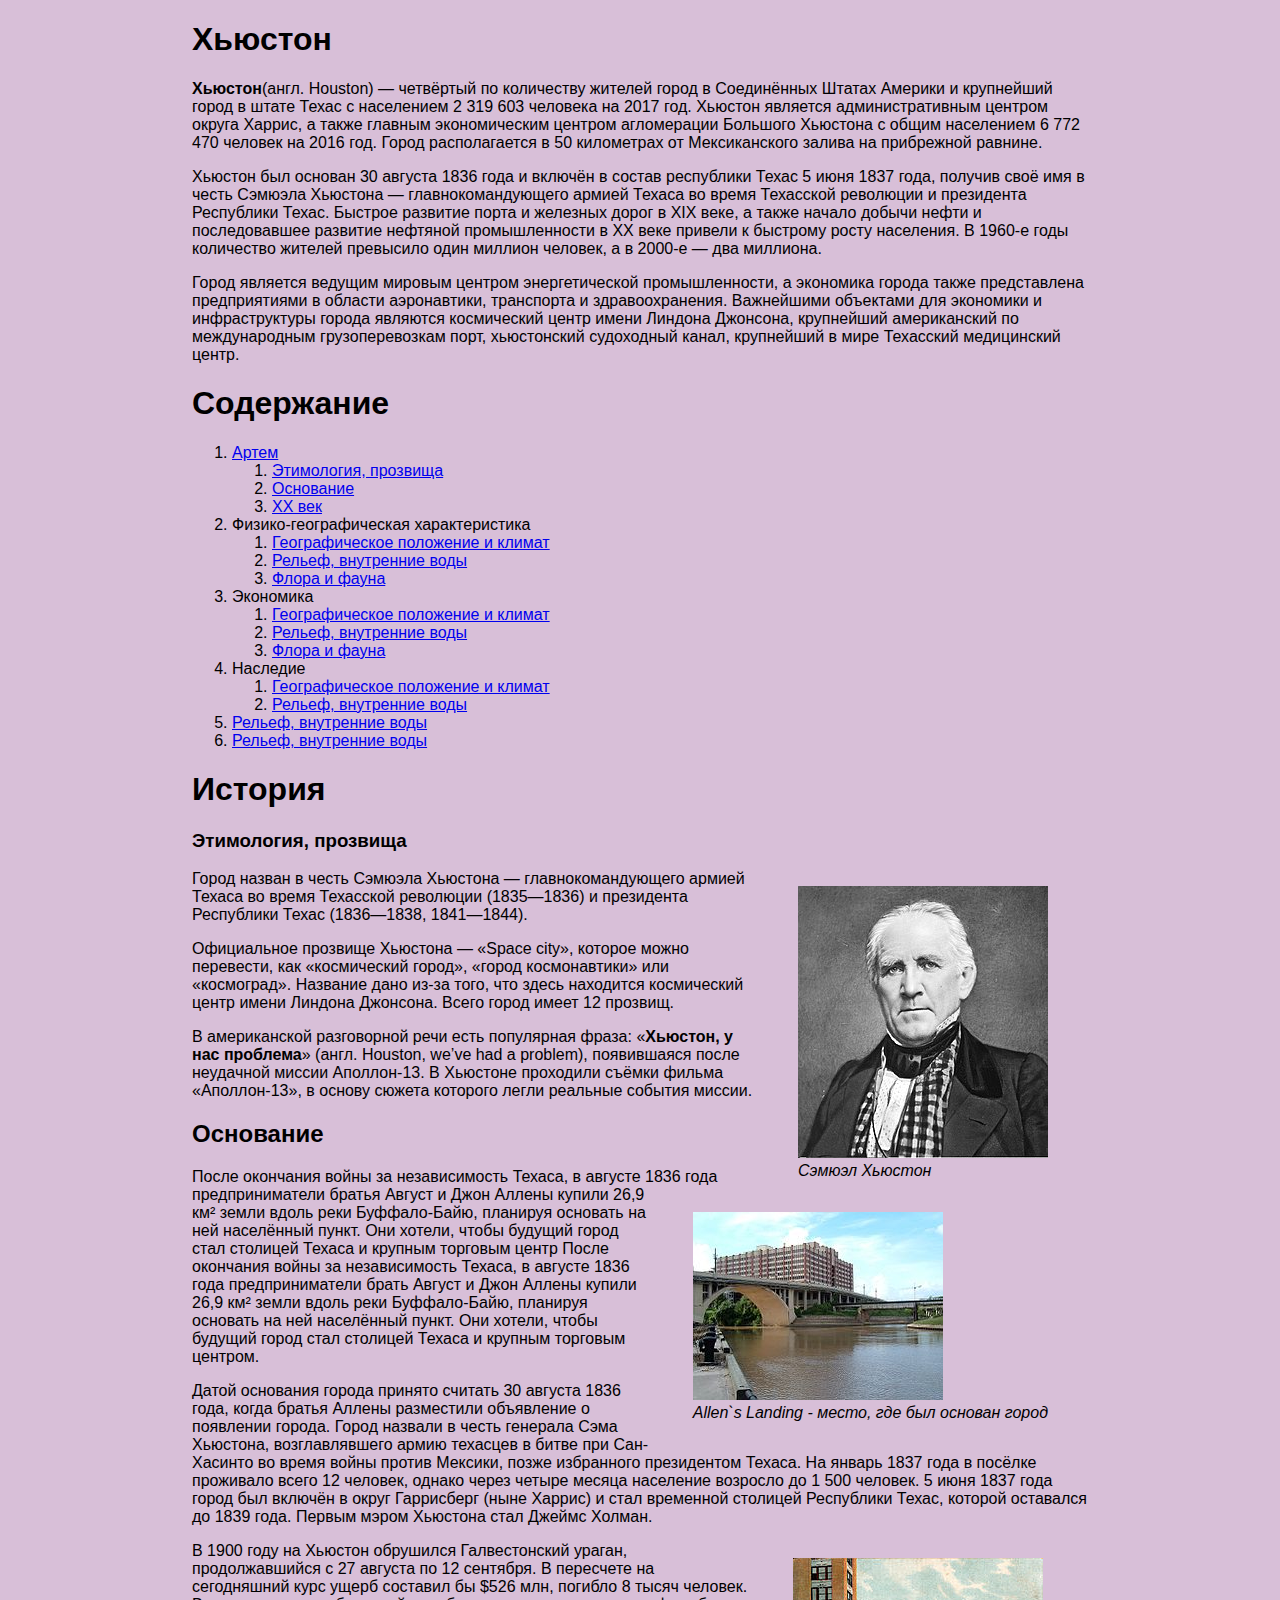
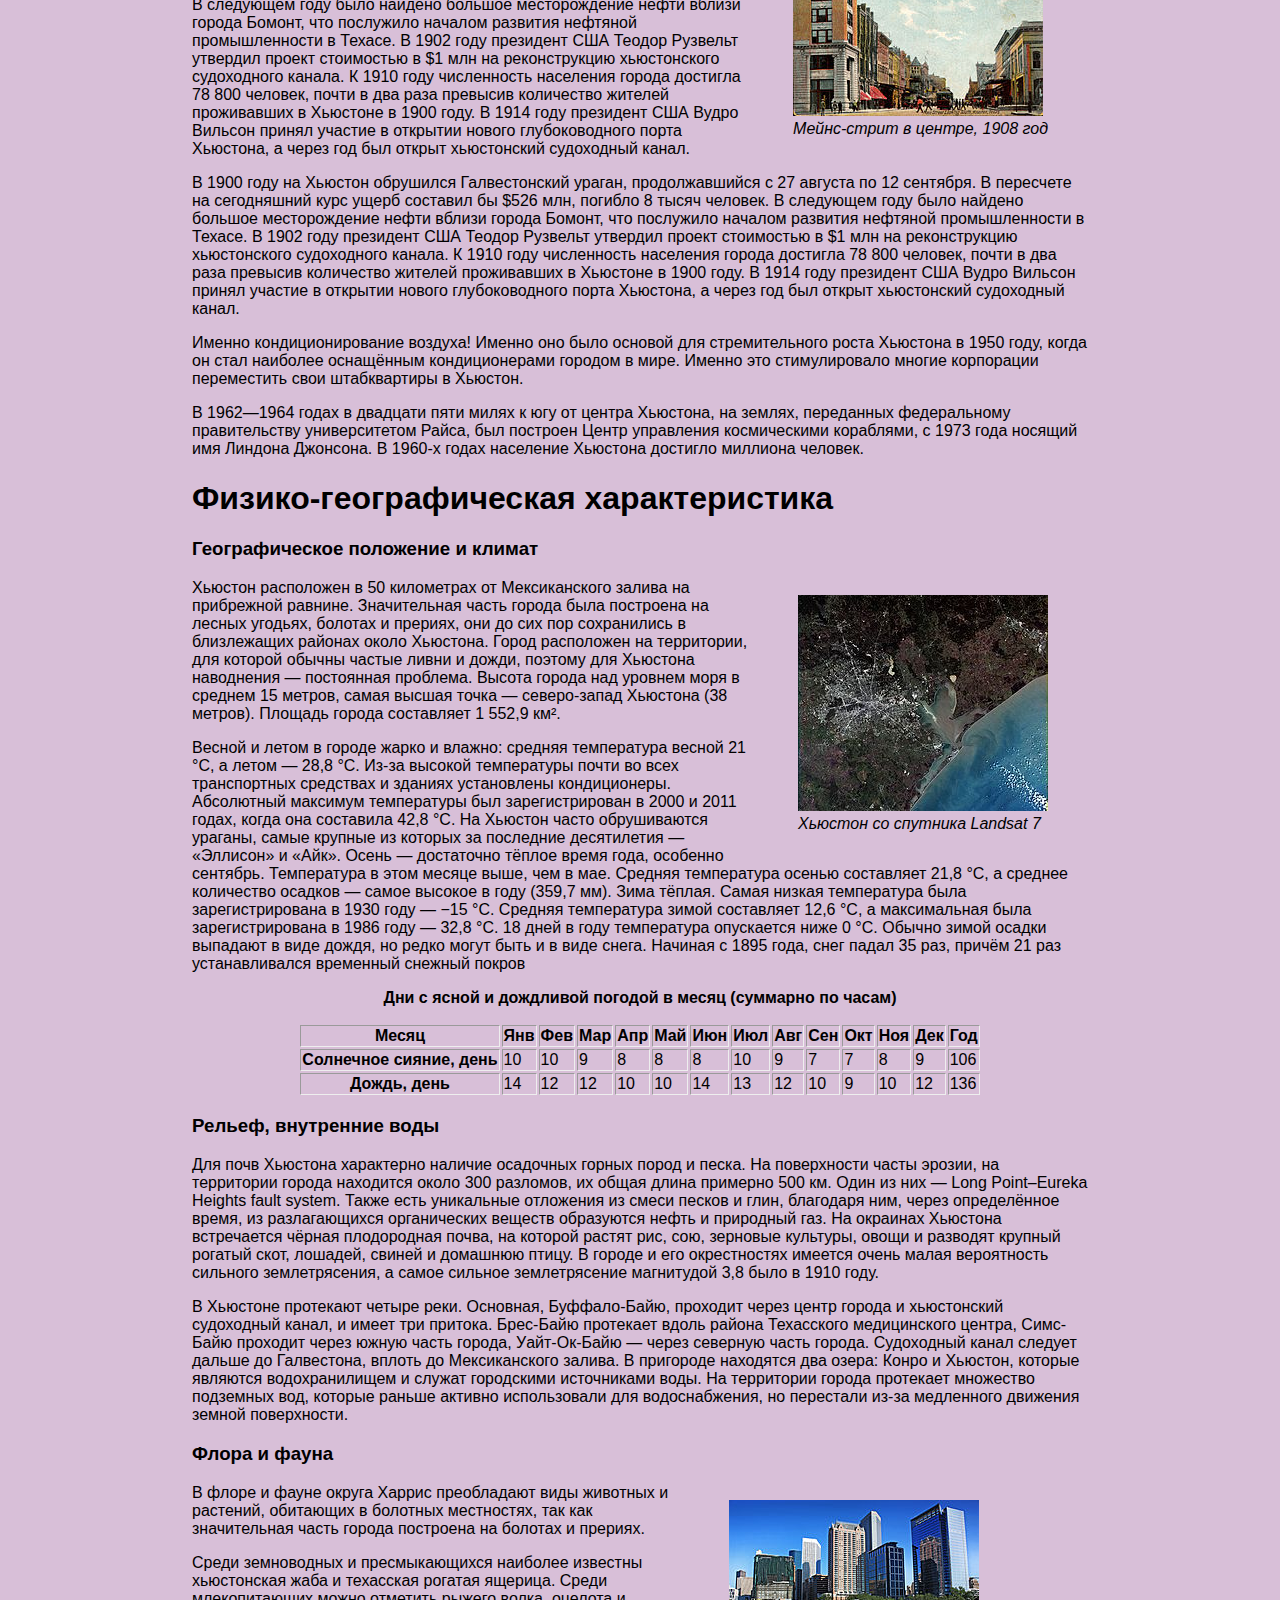
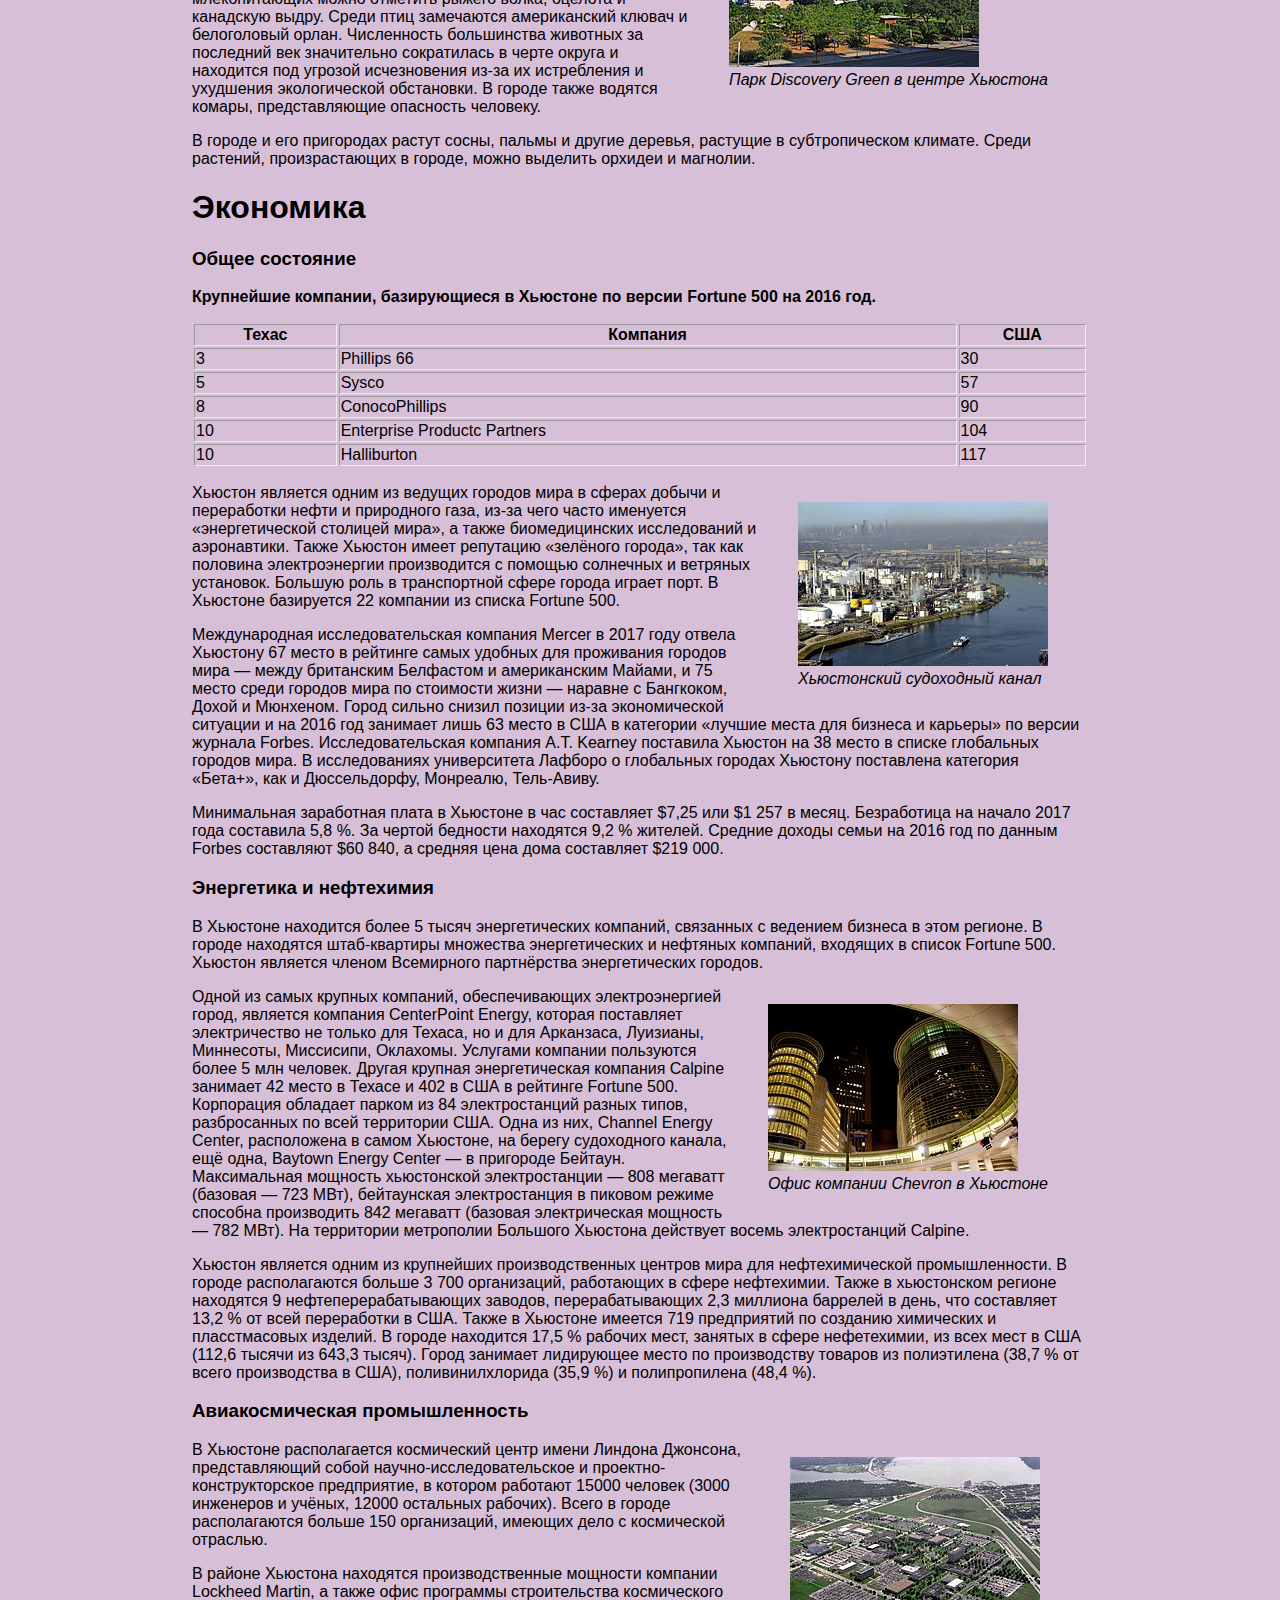
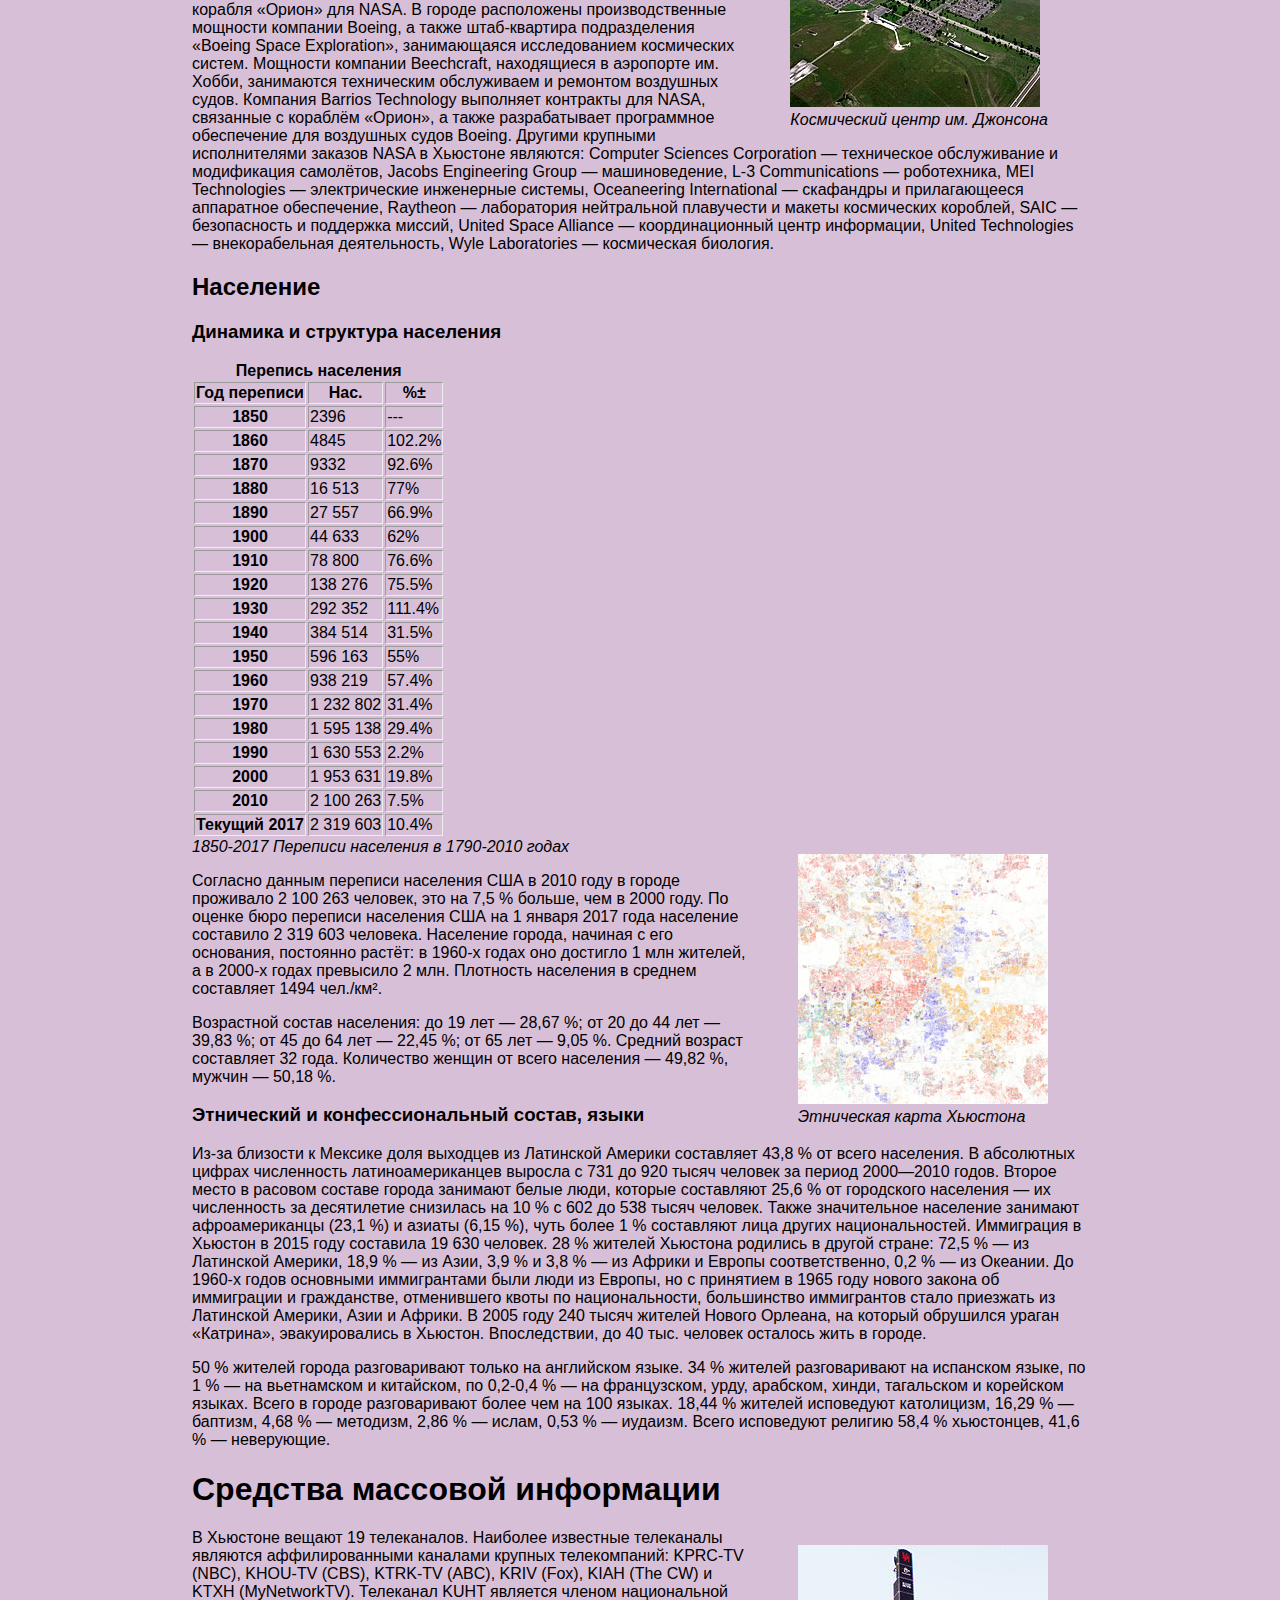
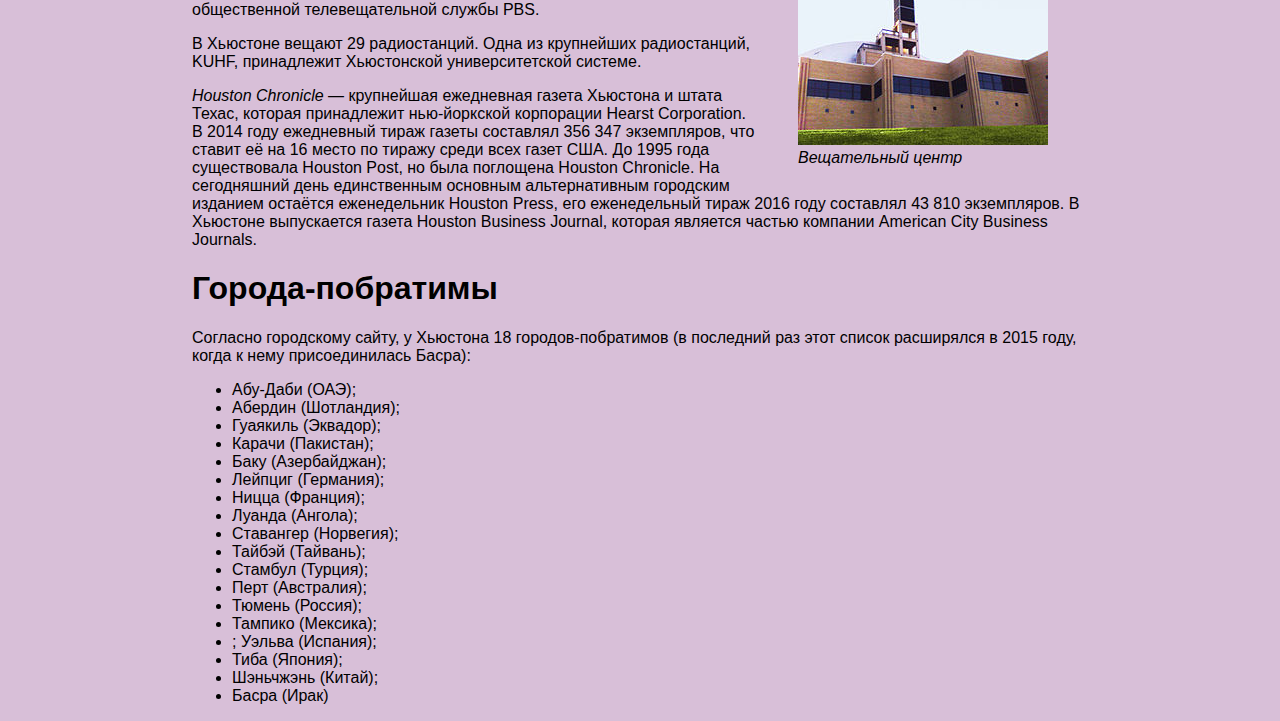
<file: index.html>
<!DOCTYPE html>
<html lang="ru">
  <head>
    <meta charset="UTF-8" />
    <meta http-equiv="X-UA-Compatible" content="IE=edge" />
    <meta name="viewport" content="width=device-width, initial-scale=1.0" />
    <title>Хьюстон</title>
    <link rel="stylesheet" href="style.css" />
  </head>
  <body>
    <div class="homework">
      <div class="firstPage">
        <h1>Хьюстон</h1>
        <p>
          <b>Хьюстон</b>(англ. Houston) — четвёртый по количеству жителей город
          в Соединённых Штатах Америки и крупнейший город в штате Техас с
          населением 2 319 603 человека на 2017 год. Хьюстон является
          административным центром округа Харрис, а также главным экономическим
          центром агломерации Большого Хьюстона с общим населением 6 772 470
          человек на 2016 год. Город располагается в 50 километрах от
          Мексиканского залива на прибрежной равнине.
        </p>
        <p>
          Хьюстон был основан 30 августа 1836 года и включён в состав республики
          Техас 5 июня 1837 года, получив своё имя в честь Сэмюэла Хьюстона —
          главнокомандующего армией Техаса во время Техасской революции и
          президента Республики Техас. Быстрое развитие порта и железных дорог в
          XIX веке, а также начало добычи нефти и последовавшее развитие
          нефтяной промышленности в XX веке привели к быстрому росту населения.
          В 1960-е годы количество жителей превысило один миллион человек, а в
          2000-е — два миллиона.
        </p>
        <p>
          Город является ведущим мировым центром энергетической промышленности,
          а экономика города также представлена предприятиями в области
          аэронавтики, транспорта и здравоохранения. Важнейшими объектами для
          экономики и инфраструктуры города являются космический центр имени
          Линдона Джонсона, крупнейший американский по международным
          грузоперевозкам порт, хьюстонский судоходный канал, крупнейший в мире
          Техасский медицинский центр.
        </p>
      </div>

      <div class="content">
        <h1>Содержание</h1>
        <ol>
          <li><a href="https://history.com" target="_blank">Артем</a></li>
          <ol>
            <li>
              <a href="https://history.com" target="_blank"
                >Этимология, прозвища</a
              >
            </li>
            <li><a href="https://history.com" target="_blank">Основание</a></li>
            <li><a href="https://history.com" target="_blank">ХХ век</a></li>
          </ol>
          <li>Физико-географическая характеристика</li>
          <ol>
            <li>
              <a href="https://history.com" target="_blank"
                >Географическое положение и климат</a
              >
            </li>
            <li>
              <a href="https://history.com" target="_blank"
                >Рельеф, внутренние воды</a
              >
            </li>
            <li>
              <a href="https://history.com" target="_blank">Флора и фауна</a>
            </li>
          </ol>
          <li>Экономика</li>
          <ol>
            <li>
              <a href="https://history.com" target="_blank"
                >Географическое положение и климат</a
              >
            </li>
            <li>
              <a href="https://history.com" target="_blank"
                >Рельеф, внутренние воды</a
              >
            </li>
            <li>
              <a href="https://history.com" target="_blank">Флора и фауна</a>
            </li>
          </ol>
          <li>Наследие</li>
          <ol>
            <li>
              <a href="https://history.com" target="_blank"
                >Географическое положение и климат</a
              >
            </li>
            <li>
              <a href="https://history.com" target="_blank"
                >Рельеф, внутренние воды</a
              >
            </li>
          </ol>

          <li>
            <a href="https://history.com" target="_blank"
              >Рельеф, внутренние воды</a
            >
          </li>
          <li>
            <a href="https://history.com" target="_blank"
              >Рельеф, внутренние воды</a
            >
          </li>
        </ol>
      </div>

      <div class="History">
        <h1>История</h1>
        <h3>Этимология, прозвища</h3>
        <figure class="oneph"><img
          class="ph"
          src="ph/Sam_Houston_portrait.jpg"
          alt="photo"
        />
        <figcaption><em>Сэмюэл Хьюстон</em></figcaption>    
      </figure>
        <p>
          Город назван в честь Сэмюэла Хьюстона — главнокомандующего армией
          Техаса во время Техасской революции (1835—1836) и президента
          Республики Техас (1836—1838, 1841—1844).
        </p>
        <p>
          Официальное прозвище Хьюстона — «Space city», которое можно перевести,
          как «космический город», «город космонавтики» или «космоград».
          Название дано из-за того, что здесь находится космический центр имени
          Линдона Джонсона. Всего город имеет 12 прозвищ.
        </p>
        <p>
          В американской разговорной речи есть популярная фраза: «<b
            >Хьюстон, у нас проблема</b
          >» (англ. Houston, we’ve had a problem), появившаяся после неудачной
          миссии Аполлон-13. В Хьюстоне проходили съёмки фильма «Аполлон-13», в
          основу сюжета которого легли реальные события миссии.
        </p>
        <h2>Основание</h2>
      </div>
      <div class="foundation">
        <figure class="twoph">
        <img class="ph" src="ph/foundation.jpg" alt="photo"/>
        <figcaption><em>Allen`s Landing - место, где был основан город</em></figcaption>
        </figure>
        <p>
          После окончания войны за независимость Техаса, в августе 1836 года
          предприниматели братья Август и Джон Аллены купили 26,9 км² земли
          вдоль реки Буффало-Байю, планируя основать на ней населённый пункт.
          Они хотели, чтобы будущий город стал столицей Техаса и крупным
          торговым центр
            После окончания войны за независимость Техаса, в августе 1836 года
            предприниматели брать Август и Джон Аллены купили 26,9 км² земли
            вдоль реки Буффало-Байю, планируя основать на ней населённый пункт.
            Они хотели, чтобы будущий город стал столицей Техаса и крупным
            торговым центром.
        </p>
        <p> 
          Датой основания города принято считать 30 августа 1836 года, когда
          братья Аллены разместили объявление о появлении города. Город назвали
          в честь генерала Сэма Хьюстона, возглавлявшего армию техасцев в битве
          при Сан-Хасинто во время войны против Мексики, позже избранного
          президентом Техаса. На январь 1837 года в посёлке проживало всего 12
          человек, однако через четыре месяца население возросло до 1 500
          человек. 5 июня 1837 года город был включён в округ Гаррисберг (ныне
          Харрис) и стал временной столицей Республики Техас, которой оставался
          до 1839 года. Первым мэром Хьюстона стал Джеймс Холман.
        </p>
      </div>
      <div class="century">
        <figure class="threeph">
        <img class="ph" src="ph/mainstreet.jpg" alt="photo"/>
        <figcaption><em>Мейнс-стрит в центре, 1908 год</em></figcaption>
        </figure> 
        <p>
          В 1900 году на Хьюстон обрушился Галвестонский ураган, продолжавшийся
          с 27 августа по 12 сентября. В пересчете на сегодняшний курс ущерб
          составил бы $526 млн, погибло 8 тысяч человек. В следующем году было
          найдено большое месторождение нефти вблизи города Бомонт, что
          послужило началом развития нефтяной промышленности в Техасе. В 1902
          году президент США Теодор Рузвельт утвердил проект стоимостью в $1 млн
          на реконструкцию хьюстонского судоходного канала. К 1910 году
          численность населения города достигла 78 800 человек, почти в два раза
          превысив количество жителей проживавших в Хьюстоне в 1900 году. В 1914
          году президент США Вудро Вильсон принял участие в открытии нового
          глубоководного порта Хьюстона, а через год был открыт хьюстонский
          судоходный канал.
        </p>
        <p>
          В 1900 году на Хьюстон обрушился Галвестонский ураган, продолжавшийся
          с 27 августа по 12 сентября. В пересчете на сегодняшний курс ущерб
          составил бы $526 млн, погибло 8 тысяч человек. В следующем году было
          найдено большое месторождение нефти вблизи города Бомонт, что
          послужило началом развития нефтяной промышленности в Техасе. В 1902
          году президент США Теодор Рузвельт утвердил проект стоимостью в $1 млн
          на реконструкцию хьюстонского судоходного канала. К 1910 году
          численность населения города достигла 78 800 человек, почти в два раза
          превысив количество жителей проживавших в Хьюстоне в 1900 году. В 1914
          году президент США Вудро Вильсон принял участие в открытии нового
          глубоководного порта Хьюстона, а через год был открыт хьюстонский
          судоходный канал.
        </p>
        <p>
          Именно кондиционирование воздуха! Именно оно было основой для
          стремительного роста Хьюстона в 1950 году, когда он стал наиболее
          оснащённым кондиционерами городом в мире. Именно это стимулировало
          многие корпорации переместить свои штабквартиры в Хьюстон.
        </p>
        <p>
          В 1962—1964 годах в двадцати пяти милях к югу от центра Хьюстона, на
          землях, переданных федеральному правительству университетом Райса, был
          построен Центр управления космическими кораблями, с 1973 года носящий
          имя Линдона Джонсона. В 1960-х годах население Хьюстона достигло
          миллиона человек.
        </p>
      </div>
      <div>
        <h1>Физико-географическая характеристика</h1>
        <h3>Географическое положение и климат</h3>
        <figure class="fourph">
        <img class="ph" src="ph/landast7.jpg" alt="photo"/>
        <figcaption><em>Хьюстон со спутника Landsat 7</em></figcaption>
        </figure>
        <p>
          Хьюстон расположен в 50 километрах от Мексиканского залива на
          прибрежной равнине. Значительная часть города была построена на лесных
          угодьях, болотах и прериях, они до сих пор сохранились в близлежащих
          районах около Хьюстона. Город расположен на территории, для которой
          обычны частые ливни и дожди, поэтому для Хьюстона наводнения —
          постоянная проблема. Высота города над уровнем моря в среднем 15
          метров, самая высшая точка — северо-запад Хьюстона (38 метров).
          Площадь города составляет 1 552,9 км².
        </p>
        <p>
          Весной и летом в городе жарко и влажно: средняя температура весной 21
          °C, а летом — 28,8 °C. Из-за высокой температуры почти во всех
          транспортных средствах и зданиях установлены кондиционеры. Абсолютный
          максимум температуры был зарегистрирован в 2000 и 2011 годах, когда
          она составила 42,8 °C. На Хьюстон часто обрушиваются ураганы, самые
          крупные из которых за последние десятилетия — «Эллисон» и «Айк». Осень
          — достаточно тёплое время года, особенно сентябрь. Температура в этом
          месяце выше, чем в мае. Средняя температура осенью составляет 21,8 °C,
          а среднее количество осадков — самое высокое в году (359,7 мм). Зима
          тёплая. Самая низкая температура была зарегистрирована в 1930 году —
          −15 °C. Средняя температура зимой составляет 12,6 °C, а максимальная
          была зарегистрирована в 1986 году — 32,8 °C. 18 дней в году
          температура опускается ниже 0 °C. Обычно зимой осадки выпадают в виде
          дождя, но редко могут быть и в виде снега. Начиная с 1895 года, снег
          падал 35 раз, причём 21 раз устанавливался временный снежный покров
        </p>
      </div>
      <div class="table">
        <p align="center">
          <b>Дни с ясной и дождливой погодой в месяц (суммарно по часам)</b>
        </p>
        <table align="center" border="1">
          <tr>
            <th>Месяц</th>
            <th>Янв</th>
            <th>Фев</th>
            <th>Мар</th>
            <th>Апр</th>
            <th>Май</th>
            <th>Июн</th>
            <th>Июл</th>
            <th>Авг</th>
            <th>Сен</th>
            <th>Окт</th>
            <th>Ноя</th>
            <th>Дек</th>
            <th>Год</th>
          </tr>
          <tr>
            <th>Солнечное сияние, день</th>
            <td>10</td>
            <td>10</td>
            <td>9</td>
            <td>8</td>
            <td>8</td>
            <td>8</td>
            <td>10</td>
            <td>9</td>
            <td>7</td>
            <td>7</td>
            <td>8</td>
            <td>9</td>
            <td>106</td>
          </tr>
          <tr>
            <th>Дождь, день</th>
            <td>14</td>
            <td>12</td>
            <td>12</td>
            <td>10</td>
            <td>10</td>
            <td>14</td>
            <td>13</td>
            <td>12</td>
            <td>10</td>
            <td>9</td>
            <td>10</td>
            <td>12</td>
            <td>136</td>
          </tr>
        </table>
      </div>
      <div class="relief">
        <h3>Рельеф, внутренние воды</h3>
        <p>
          Для почв Хьюстона характерно наличие осадочных горных пород и песка.
          На поверхности часты эрозии, на территории города находится около 300
          разломов, их общая длина примерно 500 км. Один из них — Long
          Point–Eureka Heights fault system. Также есть уникальные отложения из
          смеси песков и глин, благодаря ним, через определённое время, из
          разлагающихся органических веществ образуются нефть и природный газ.
          На окраинах Хьюстона встречается чёрная плодородная почва, на которой
          растят рис, сою, зерновые культуры, овощи и разводят крупный рогатый
          скот, лошадей, свиней и домашнюю птицу. В городе и его окрестностях
          имеется очень малая вероятность сильного землетрясения, а самое
          сильное землетрясение магнитудой 3,8 было в 1910 году.
        </p>
        <p>
          В Хьюстоне протекают четыре реки. Основная, Буффало-Байю, проходит
          через центр города и хьюстонский судоходный канал, и имеет три
          притока. Брес-Байю протекает вдоль района Техасского медицинского
          центра, Симс-Байю проходит через южную часть города, Уайт-Ок-Байю —
          через северную часть города. Судоходный канал следует дальше до
          Галвестона, вплоть до Мексиканского залива. В пригороде находятся два
          озера: Конро и Хьюстон, которые являются водохранилищем и служат
          городскими источниками воды. На территории города протекает множество
          подземных вод, которые раньше активно использовали для водоснабжения,
          но перестали из-за медленного движения земной поверхности.
        </p>
      </div>
      <div class="flora">
        <h3>Флора и фауна</h3>
        <figure class="fiveph">
        <img class="ph" src="ph/Discovery_green.jpg" alt="photo"/>
        <figcaption><em>Парк Discovery Green в центре Хьюстона</em></figcaption>
        </figure>
        <p>
          В флоре и фауне округа Харрис преобладают виды животных и растений,
          обитающих в болотных местностях, так как значительная часть города
          построена на болотах и прериях.
        </p>
        <p>
          Среди земноводных и пресмыкающихся наиболее известны хьюстонская жаба
          и техасская рогатая ящерица. Среди млекопитающих можно отметить рыжего
          волка, оцелота и канадскую выдру. Среди птиц замечаются американский
          клювач и белоголовый орлан. Численность большинства животных за
          последний век значительно сократилась в черте округа и находится под
          угрозой исчезновения из-за их истребления и ухудшения экологической
          обстановки. В городе также водятся комары, представляющие опасность
          человеку.
        </p>
        <p>
          В городе и его пригородах растут сосны, пальмы и другие деревья,
          растущие в субтропическом климате. Среди растений, произрастающих в
          городе, можно выделить орхидеи и магнолии.
        </p>
      </div>
      <div class="Economy">
        <h1>Экономика</h1>
        <h3>Общее состояние</h3>
        <p>
          <b
            >Крупнейшие компании, базирующиеся в Хьюстоне по версии Fortune 500
            на 2016 год.</b
          >
        </p>
        <div class="tab">
          <table width="100%" border="1">
            <tr>
              <th>Техас</th>
              <th>Компания</th>
              <th>США</th>
            </tr>
            <tr>
              <td>3</td>
              <td>Phillips 66</td>
              <td>30</td>
            </tr>
            <tr>
              <td>5</td>
              <td>Sysco</td>
              <td>57</td>
            </tr>
            <tr>
              <td>8</td>
              <td>ConocoPhillips</td>
              <td>90</td>
            </tr>
            <tr>
              <td>10</td>
              <td>Enterprise Productc Partners</td>
              <td>104</td>
            </tr>
            <tr>
              <td>10</td>
              <td>Halliburton</td>
              <td>117</td>
            </tr>
          </table>
        </div>
      </div>
      <figure class="sixph">
      <br /><img class="ph" src="ph/Houston_Ship_Channel.jpg" alt="photo"/>
      <figcaption><em>Хьюстонский судоходный канал</em></figcaption>
      </figure>
      <p>
        Хьюстон является одним из ведущих городов мира в сферах добычи и
        переработки нефти и природного газа, из-за чего часто именуется
        «энергетической столицей мира», а также биомедицинских исследований и
        аэронавтики. Также Хьюстон имеет репутацию «зелёного города», так как
        половина электроэнергии производится с помощью солнечных и ветряных
        установок. Большую роль в транспортной сфере города играет порт. В
        Хьюстоне базируется 22 компании из списка Fortune 500.
      </p>
      <p>
        Международная исследовательская компания Mercer в 2017 году отвела
        Хьюстону 67 место в рейтинге самых удобных для проживания городов мира —
        между британским Белфастом и американским Майами, и 75 место среди
        городов мира по стоимости жизни — наравне с Бангкоком, Дохой и Мюнхеном.
        Город сильно снизил позиции из-за экономической ситуации и на 2016 год
        занимает лишь 63 место в США в категории «лучшие места для бизнеса и
        карьеры» по версии журнала Forbes. Исследовательская компания A.T.
        Kearney поставила Хьюстон на 38 место в списке глобальных городов мира.
        В исследованиях университета Лафборо о глобальных городах Хьюстону
        поставлена категория «Бета+», как и Дюссельдорфу, Монреалю, Тель-Авиву.
      </p>
      <p>
        Минимальная заработная плата в Хьюстоне в час составляет $7,25 или $1
        257 в месяц. Безработица на начало 2017 года составила 5,8 %. За чертой
        бедности находятся 9,2 % жителей. Средние доходы семьи на 2016 год по
        данным Forbes составляют $60 840, а средняя цена дома составляет $219
        000.
      </p>
      <h3>Энергетика и нефтехимия</h3>
      <p>
        В Хьюстоне находится более 5 тысяч энергетических компаний, связанных с
        ведением бизнеса в этом регионе. В городе находятся штаб-квартиры
        множества энергетических и нефтяных компаний, входящих в список Fortune
        500. Хьюстон является членом Всемирного партнёрства энергетических
        городов.
      </p>
      <figure class="sevenph">
      <img class="ph" src="ph/Enron.jpg" alt="photo"/>
      <figcaption><em>Офис компании Chevron в Хьюстоне</em></figcaption>
      </figure>
      <p>
        Одной из самых крупных компаний, обеспечивающих электроэнергией город,
        является компания CenterPoint Energy, которая поставляет электричество
        не только для Техаса, но и для Арканзаса, Луизианы, Миннесоты,
        Миссисипи, Оклахомы. Услугами компании пользуются более 5 млн человек.
        Другая крупная энергетическая компания Calpine занимает 42 место в
        Техасе и 402 в США в рейтинге Fortune 500. Корпорация обладает парком из
        84 электростанций разных типов, разбросанных по всей территории США.
        Одна из них, Channel Energy Center, расположена в самом Хьюстоне, на
        берегу судоходного канала, ещё одна, Baytown Energy Center — в пригороде
        Бейтаун. Максимальная мощность хьюстонской электростанции — 808 мегаватт
        (базовая — 723 МВт), бейтаунская электростанция в пиковом режиме
        способна производить 842 мегаватт (базовая электрическая мощность — 782
        МВт). На территории метрополии Большого Хьюстона действует восемь
        электростанций Calpine.
      </p>
      <p>
        Хьюстон является одним из крупнейших производственных центров мира для
        нефтехимической промышленности. В городе располагаются больше 3 700
        организаций, работающих в сфере нефтехимии. Также в хьюстонском регионе
        находятся 9 нефтеперерабатывающих заводов, перерабатывающих 2,3 миллиона
        баррелей в день, что составляет 13,2 % от всей переработки в США. Также
        в Хьюстоне имеется 719 предприятий по созданию химических и
        пласстмасовых изделий. В городе находится 17,5 % рабочих мест, занятых в
        сфере нефетехимии, из всех мест в США (112,6 тысячи из 643,3 тысяч).
        Город занимает лидирующее место по производству товаров из полиэтилена
        (38,7 % от всего производства в США), поливинилхлорида (35,9 %) и
        полипропилена (48,4 %).
      </p>
      <h3>Авиакосмическая промышленность</h3>
      <figure class="eightph">
      <img class="ph" src="ph/Aerial.jpg" alt="photo"/>
      <figcaption><em>Космический центр им. Джонсона</em></figcaption>
      </figure>
      <p>
        В Хьюстоне располагается космический центр имени Линдона Джонсона,
        представляющий собой научно-исследовательское и проектно-конструкторское
        предприятие, в котором работают 15000 человек (3000 инженеров и учёных,
        12000 остальных рабочих). Всего в городе располагаются больше 150
        организаций, имеющих дело с космической отраслью.
      </p>
      <p>
        В районе Хьюстона находятся производственные мощности компании Lockheed
        Martin, а также офис программы строительства космического корабля
        «Орион» для NASA. В городе расположены производственные мощности
        компании Boeing, а также штаб-квартира подразделения «Boeing Space
        Exploration», занимающаяся исследованием космических систем. Мощности
        компании Beechcraft, находящиеся в аэропорте им. Хобби, занимаются
        техническим обслуживаем и ремонтом воздушных судов. Компания Barrios
        Technology выполняет контракты для NASA, связанные с кораблём «Орион», а
        также разрабатывает программное обеспечение для воздушных судов Boeing.
        Другими крупными исполнителями заказов NASA в Хьюстоне являются:
        Computer Sciences Corporation — техническое обслуживание и модификация
        самолётов, Jacobs Engineering Group — машиноведение, L-3 Communications
        — роботехника, MEI Technologies — электрические инженерные системы,
        Oceaneering International — скафандры и прилагающееся аппаратное
        обеспечение, Raytheon — лаборатория нейтральной плавучести и макеты
        космических короблей, SAIC — безопасность и поддержка миссий, United
        Space Alliance — координационный центр информации, United Technologies —
        внекорабельная деятельность, Wyle Laboratories — космическая биология.
      </p>
      <div class="people">
        <h2>Население</h2>
        <h3>Динамика и структура населения</h3>
        <table border="1px">
          <caption>
            <b>Перепись населения</b>
          </caption>
          <tr>
            <th>Год переписи</th>
            <th>Нас.</th>
            <th>%±</th>
          </tr>
          <tr>
            <th>1850</th>
            <td>2396</td>
            <td>---</td>
          </tr>
          <tr>
            <th>1860</th>
            <td>4845</td>
            <td>102.2%</td>
          </tr>
          <tr>
            <th>1870</th>
            <td>9332</td>
            <td>92.6%</td>
          </tr>
          <tr>
            <th>1880</th>
            <td>16 513</td>
            <td>77%</td>
          </tr>
          <tr>
            <th>1890</th>
            <td>27 557</td>
            <td>66.9%</td>
          </tr>
          <tr>
            <th>1900</th>
            <td>44 633</td>
            <td>62%</td>
          </tr>
          <tr>
            <th>1910</th>
            <td>78 800</td>
            <td>76.6%</td>
          </tr>
          <tr>
            <th>1920</th>
            <td>138 276</td>
            <td>75.5%</td>
          </tr>
          <tr>
            <th>1930</th>
            <td>292 352</td>
            <td>111.4%</td>
          </tr>
          <tr>
            <th>1940</th>
            <td>384 514</td>
            <td>31.5%</td>
          </tr>
          <tr>
            <th>1950</th>
            <td>596 163</td>
            <td>55%</td>
          </tr>
          <tr>
            <th>1960</th>
            <td>938 219</td>
            <td>57.4%</td>
          </tr>
          <tr>
            <th>1970</th>
            <td>1 232 802</td>
            <td>31.4%</td>
          </tr>
          <tr>
            <th>1980</th>
            <td>1 595 138</td>
            <td>29.4%</td>
          </tr>
          <tr>
            <th>1990</th>
            <td>1 630 553</td>
            <td>2.2%</td>
          </tr>
          <tr>
            <th>2000</th>
            <td>1 953 631</td>
            <td>19.8%</td>
          </tr>
          <tr>
            <th>2010</th>
            <td>2 100 263</td>
            <td>7.5%</td>
          </tr>
          <tr>
            <th>Текущий 2017</th>
            <td>2 319 603</td>
            <td>10.4%</td>
          </tr>
        </table>
      </div>
      <figure class="nineph">
      <img class="ph" src="ph/ethnicity.png" alt="photo"/>
      <figcaption><em>Этническая карта Хьюстона</em></figcaption>
      </figure>
      <figcaption><em>1850-2017 Переписи населения в 1790-2010 годах</em></figcaption>
      <p>
        Согласно данным переписи населения США в 2010 году в городе проживало 2
        100 263 человек, это на 7,5 % больше, чем в 2000 году. По оценке бюро
        переписи населения США на 1 января 2017 года население составило 2 319
        603 человека. Население города, начиная с его основания, постоянно
        растёт: в 1960-х годах оно достигло 1 млн жителей, а в 2000-х годах
        превысило 2 млн. Плотность населения в среднем составляет 1494 чел./км².
      </p>
      <p>
        Возрастной состав населения: до 19 лет — 28,67 %; от 20 до 44 лет —
        39,83 %; от 45 до 64 лет — 22,45 %; от 65 лет — 9,05 %. Средний возраст
        составляет 32 года. Количество женщин от всего населения — 49,82 %,
        мужчин — 50,18 %.
      </p>
      <h3>Этнический и конфессиональный состав, языки</h3>
      <p>
        Из-за близости к Мексике доля выходцев из Латинской Америки составляет
        43,8 % от всего населения. В абсолютных цифрах численность
        латиноамериканцев выросла с 731 до 920 тысяч человек за период 2000—2010
        годов. Второе место в расовом составе города занимают белые люди,
        которые составляют 25,6 % от городского населения — их численность за
        десятилетие снизилась на 10 % с 602 до 538 тысяч человек. Также
        значительное население занимают афроамериканцы (23,1 %) и азиаты (6,15
        %), чуть более 1 % составляют лица других национальностей. Иммиграция в
        Хьюстон в 2015 году составила 19 630 человек. 28 % жителей Хьюстона
        родились в другой стране: 72,5 % — из Латинской Америки, 18,9 % — из
        Азии, 3,9 % и 3,8 % — из Африки и Европы соответственно, 0,2 % — из
        Океании. До 1960-х годов основными иммигрантами были люди из Европы, но
        с принятием в 1965 году нового закона об иммиграции и гражданстве,
        отменившего квоты по национальности, большинство иммигрантов стало
        приезжать из Латинской Америки, Азии и Африки. В 2005 году 240 тысяч
        жителей Нового Орлеана, на который обрушился ураган «Катрина»,
        эвакуировались в Хьюстон. Впоследствии, до 40 тыс. человек осталось жить
        в городе.
      </p>
      <p>
        50 % жителей города разговаривают только на английском языке. 34 %
        жителей разговаривают на испанском языке, по 1 % — на вьетнамском и
        китайском, по 0,2-0,4 % — на французском, урду, арабском, хинди,
        тагальском и корейском языках. Всего в городе разговаривают более чем на
        100 языках. 18,44 % жителей исповедуют католицизм, 16,29 % — баптизм,
        4,68 % — методизм, 2,86 % — ислам, 0,53 % — иудаизм. Всего исповедуют
        религию 58,4 % хьюстонцев, 41,6 % — неверующие.
      </p>
      <div class="smi">
        <h1>Средства массовой информации</h1>
        <figure class="tenph">
        <img class="ph" src="ph/Melcher.jpg" alt="photo"/>
        <figcaption><em>Вещательный центр</em></figcaption>
        </figure>
        <p>
          В Хьюстоне вещают 19 телеканалов. Наиболее известные телеканалы
          являются аффилированными каналами крупных телекомпаний: KPRC-TV (NBC),
          KHOU-TV (CBS), KTRK-TV (ABC), KRIV (Fox), KIAH (The CW) и KTXH
          (MyNetworkTV). Телеканал KUHT является членом национальной
          общественной телевещательной службы PBS.
        </p>
        <p>
          В Хьюстоне вещают 29 радиостанций. Одна из крупнейших радиостанций,
          KUHF, принадлежит Хьюстонской университетской системе.
        </p>
        <p>
          <em>Houston Chronicle</em> — крупнейшая ежедневная газета Хьюстона и
          штата Техас, которая принадлежит нью-йоркской корпорации Hearst
          Corporation. В 2014 году ежедневный тираж газеты составлял 356 347
          экземпляров, что ставит её на 16 место по тиражу среди всех газет США.
          До 1995 года существовала Houston Post, но была поглощена Houston
          Chronicle. На сегодняшний день единственным основным альтернативным
          городским изданием остаётся еженедельник Houston Press, его
          еженедельный тираж 2016 году составлял 43 810 экземпляров. В Хьюстоне
          выпускается газета Houston Business Journal, которая является частью
          компании American City Business Journals.
        </p>
      </div>
      <div class="citybrother">
        <h1>Города-побратимы</h1>
        <p>
          Согласно городскому сайту, у Хьюстона 18 городов-побратимов (в
          последний раз этот список расширялся в 2015 году, когда к нему
          присоединилась Басра):
        </p>
        <ul>
          <li>Абу-Даби (ОАЭ);</li>
          <li>Абердин (Шотландия);</li>
          <li>Гуаякиль (Эквадор);</li>
          <li>Карачи (Пакистан);</li>
          <li>Баку (Азербайджан);</li>
          <li>Лейпциг (Германия);</li>
          <li>Ницца (Франция);</li>
          <li>Луанда (Ангола);</li>
          <li>Ставангер (Норвегия);</li>
          <li>Тайбэй (Тайвань);</li>
          <li>Стамбул (Турция);</li>
          <li>Перт (Австралия);</li>
          <li>Тюмень (Россия);</li>
          <li>Тампико (Мексика);</li>
          <li>; Уэльва (Испания);</li>
          <li>Тиба (Япония);</li>
          <li>Шэньчжэнь (Китай);</li>
          <li>Басра (Ирак)</li>
        </ul>
      </div>
    </div>
  </body>
</html>
</file>
<file: style.css>
body {
    font-family: sans-serif, "Roboto";
    background-color: thistle;
    margin-left: auto;
    margin-right: auto;
    width: 70%;
}

h1 {
    font-size: 32px;
}

.oneph {
    float: right;
}

.twoph {
    float: right;
}

.threeph {
    float: right;
}

.fourph {
    float: right;
}

.fiveph {
    float: right;
}

.sixph {
    float: right;
}

.sevenph {
    float: right;
}

.eightph {
    float: right;
}

.nineph {
    float: right;
}

.tenph {
    float: right;
}

table {
    border: 1px;
}

figure {
    clear: right;
    float: right;
 }
</file>
